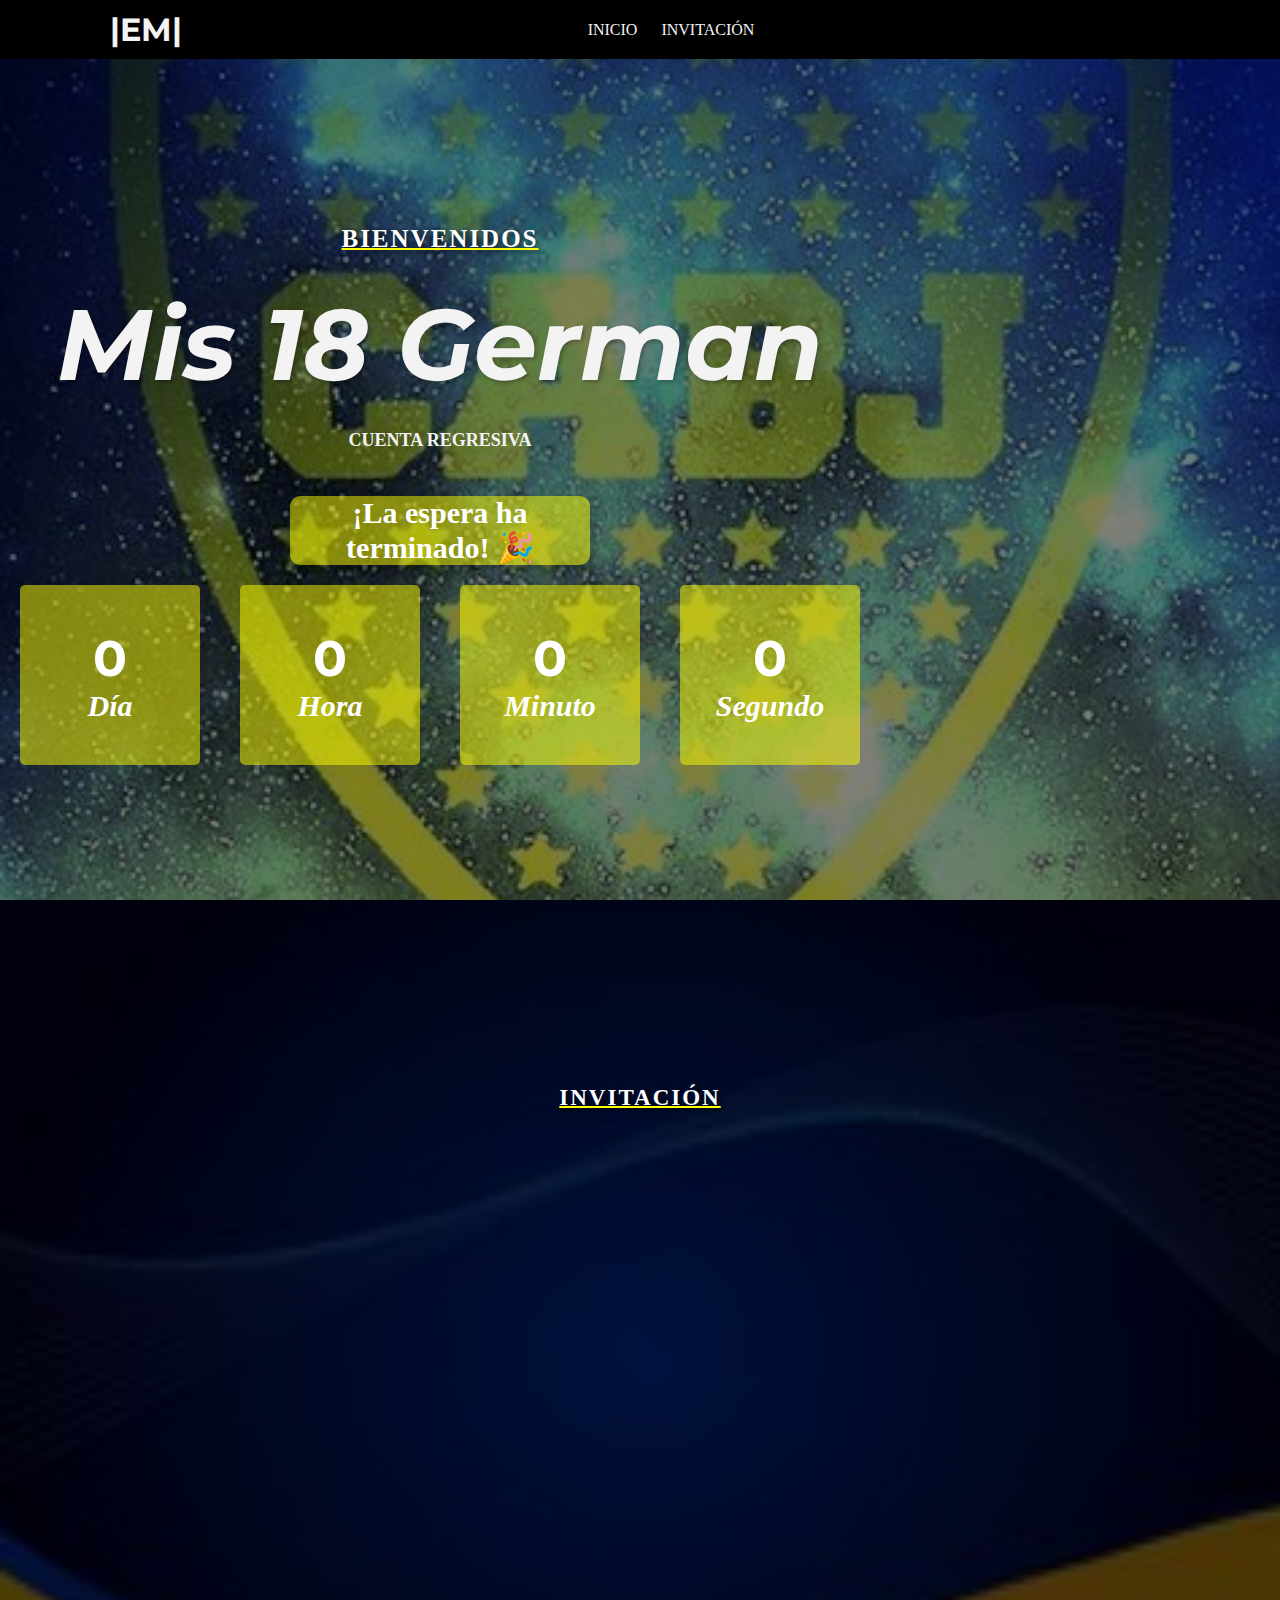
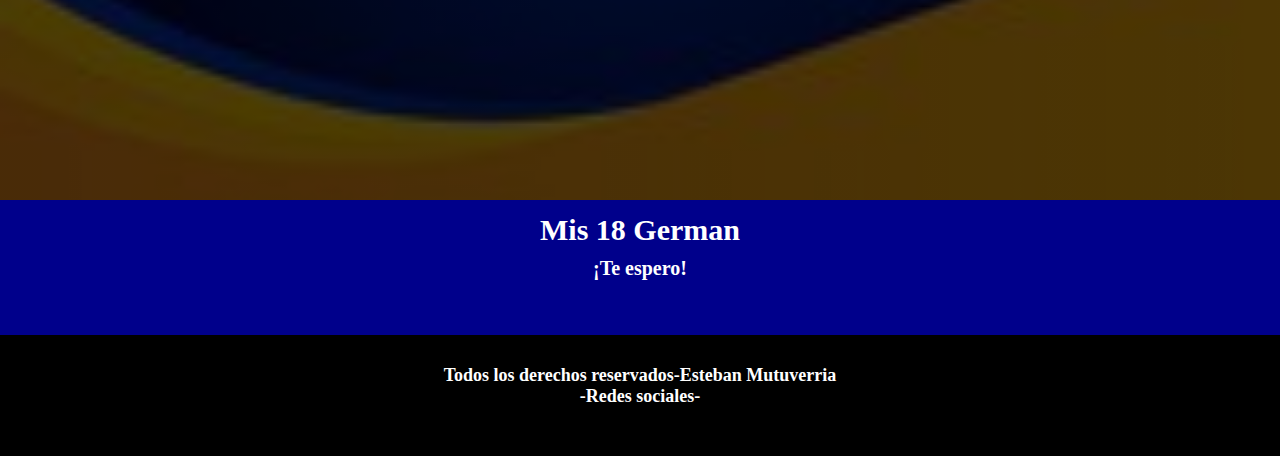
<file: index.html>
<!DOCTYPE html>
<html lang="es">
<head>
    <meta charset="UTF-8">
    <meta http-equiv="X-UA-Compatible" content="IE=edge">
    <meta name="viewport" content="width=device-width, initial-scale=1.0">

    <link rel="stylesheet" href="https://cdnjs.cloudflare.com/ajax/libs/font-awesome/6.1.1/css/all.min.css" integrity="sha512-KfkfwYDsLkIlwQp6LFnl8zNdLGxu9YAA1QvwINks4PhcElQSvqcyVLLD9aMhXd13uQjoXtEKNosOWaZqXgel0g==" crossorigin="anonymous" referrerpolicy="no-referrer"
    />
    <link href="https://fonts.googleapis.com/css2?family=Dancing+Script:wght@400;700&display=swap" rel="stylesheet">
    <link rel="stylesheet" href="css/estilo.css"/>
    <title>German mis 18</title>
</head>
<!-- SECCION INICIO -->
<section id="inicio">
    <div class = "contenido">
        <header>
            <div class="contenido-header">
                <h1>|EM|</h1>
                <nav id="nav" class="">
                    <ul id="link">
                        <li><a href="#inicio" class="seleccionado"onclick="seleccionar(this)">INICIO</a></li>
                        <li><a href="#sobremi"onclick="seleccionar(this)">INVITACIÓN</a></li>
                       
                    </ul>
                </nav>
                <!-- icono del menu -->
                <div id="icono-nav" onclick="responsiveMenu()">
                    <i class="fa-solid fa-bars"></i>
                </div>
               <!-- REDES -->
                <div class="redes">
                    <a href=""><i class="fa-brands fa-instagram-square"></i></a>
                </div>
            </div>
        </header>
        <div class="presentacion">
            <p class="bienvenida">BIENVENIDOS </p>
            <h1 class="mis-15">Mis 18 German</h1>
            <p class="descripcion"> CUENTA REGRESIVA</p>
            <div id="mensajeFinal" class="mensaje-final oculto">
                ¡La espera ha terminado! 🎉
            </div>
            <div id="cuenta"></div>
            
        </div>
    </div>


</section>
<!-- SECCION INVITACION-->     
<section id="sobremi">
    <div class="contenido">
        <h2 class="Tittulo-seccion">INVITACIÓN</h2>
        <div class="contenedor-central">
            
            <div class="contenedor-carrusel">
                <div class="carrusel-container">
                    <div class="carrusel">
                        <div class="marco-invitacion">
                            <h2>¡Hola! 🎉</h2>
                            <p>¡Estás invitado/a a mis 18 años! 🎂</p>
                            <p>Agenda esta fecha:</p>
                            <p class="fecha">📅 Sabado 5 de abril</p>
                            <p class="hora">⏰ 20:00 hs</p>
                        </div>
                        <div class="marco-invitacion">
                            <h3>Codigo de vestimenta:</h3>
                            <h2>INFORMAL</h2>
                            <h3>No permitidos:</h3>
                            <p>Aburridos</p>
                        </div>
                     
                    </div>
                </div>
                <div class="botones">
                    <button class="boton boton-anterior">⬅</button>
                    <button class="boton boton-siguiente">➡</button>
                </div>
                <div class="click">
                    <h3>Utilize las Felchas para deslizar</h3>
                </div>
            </div>

            <div class="contenido-ubicacion">
                <h2 class="sub-titulo">TE ESPERO EN:<br> Federico Lacroze 27 </h2>      
                <div class="col">
                    <a href="https://maps.app.goo.gl/awBQoy2angwgxuqd8" target="_blank" rel="noopener noreferrer">
                        <img src="./css/Ubicacion.png" alt="">
                    </a>
                    <div class="info-container">
                        <div class="info-item">
                            <span class="icon">📍</span>
                            Federico Lacroze 27, Don Torcuato
                        </div>
                        
                    </div>
                </div>
            </div>

        </div>
    </div>
</section>




<section id="final">
    <div class="contenedor">
        <h2>Mis 18 German</h2>
        <p>¡Te espero!</p>
</section>


<!-- SECCTION FOOTER -->
<footer>
    <P>Todos los derechos reservados-Esteban Mutuverria</P> 
    <p>-Redes sociales-</p>
    <div class="redes">
        <a href="https://www.linkedin.com/in/esteban-mutuverria/"><i class="fa-brands fa-linkedin"></i></a>
        <a href=""><i class="fa-brands fa-instagram-square"></i></a>
        <a href="https://wa.me/541160081534"><i class="fa-brands fa-whatsapp"></i></a>
    </div>
</footer>
<!-- seccion R E S P O N S I V E -->
<script src="js/script.js"></script>
<script src="js/simplyCountdown.min.js"></script>
<script src="js/countdown.js"></script>
<body>
</body>
</html>
</file>
<file: css/estilo.css>
@import url('https://fonts.googleapis.com/css2?family=Montserrat:wght@200;300;400;500;600&display=swap');
        * {
            margin: 0;
            padding: 0;
            box-sizing: border-box;
            font-family: 'Montserrat';
        }
        
        html,body {
            scroll-behavior: smooth;
            overflow-x: hidden; /* Desactiva el scroll horizontal */
            width: 100%;
        }
        body{
            touch-action: pan-y;
        }


        @keyframes show {
            from {
                opacity: 0;
                transform: scale(0.25); /* Reducido a 25% */
            }
            to {
                opacity: 1;
                transform: scale(1); /* Escala normal */
            }
        }
        

        img {
            view-timeline-name: --image;
            view-timeline-axis: block;
        
            animation-timeline: --image;
            animation-name: show;
        
            animation-range: entry 25% cover 30%;
            animation-fill-mode: both;
        }
        

        /* *********************/
        /* seccion inicio */
        /* *********************/
        
        #inicio {
             background: linear-gradient(rgba(0, 0, 0, 0.5), rgba(0, 0, 0, 0.5)), 
                url(./FondoEscudo.jpg) no-repeat center center fixed;
             background-size: cover;
             color: white;
             height: 100vh;
             display: flex;
             align-items: center;
             height: 100vh;
            padding-bottom: 100px; /* Espacio extra inferior */
            box-sizing: border-box; /* Incluye el padding en la altura total */
        }


        #inicio .contenido header {
            background-color: black;
            position: fixed;
            width: 100%;
            z-index: 100;
            top: 0;
        }

        .click{
            border-top: 100px;
            width: 300px;  /* Ancho fijo */
            height: auto;  /* Altura proporcional */
            object-fit: cover; /* o contain/scale-down */
            transform: scale(0.8); /* Reduce al 70% */
            transform-origin: center;
        }
        
        #inicio .contenido header .contenido-header {
            max-width: 1100px;
            margin: auto;
            display: flex;
            justify-content: space-between;
            align-items: center;
            padding: 10px 20px;
            background-color: black ;
        }
        
        #inicio .contenido header .contenido-header h1 {
            text-align: center;
            color: #f3f3f3;
           
        }
        
        #inicio .contenido header .contenido-header nav ul {
            list-style: none;
            display: flex;
            align-items: center;
        }
        
        #inicio .contenido header .contenido-header nav ul li a {
            text-decoration: none;
            font-family: "Higuen Elegant Serif";
            color: #f3f3f3;
            margin: 0 12px;
            font-weight: 400;
            transition: .5s;
        }

        .mis-15 {
            font-family: 'Montserrat', sans-serif;
            font-size: 100px; /* Tamaño de letra */
            color: #f3f3f3; /* Un rosa elegante */
            font-style: italic; /* Asegura que esté en cursiva */
            text-align: center; /* Centrar el texto */
            text-shadow: 2px 2px 4px rgba(0, 0, 0, 0.3); /* Sombra suave */
            margin-top: 20px; /* Espaciado superior */
            
        }
        
        #inicio .contenido header .contenido-header nav ul li a:hover {
            color: #f3f3f3;
        }
        
        #inicio .contenido header .contenido-header .redes a {
            text-decoration: none;
            color: #fff;
            display: inline-block;
            margin-left: 10px;
            transition: .5s;
            
        }
        
        #inicio .contenido header .contenido-header .redes a:hover {
            color: #f3f3f3;
        }
        
        #inicio .contenido header .contenido-header .seleccionado {
            color: #f3f3f3;
        }
        
        #inicio .contenido .presentacion {
            max-width: 1100px;
            height: 100vh;
            margin: auto;
            color: #fff;
            display: flex;
            flex-direction: column;
            align-items: center;
            justify-content: center;
            text-align: center;
        }
        
        #inicio .contenido .presentacion .bienvenida {
            font-size: 25px; /* Tamaño más destacado */
            font-family: "Higuen Elegant Serif", serif; /* Fuente elegante */
            color: #fff; /* Texto blanco para contraste */
            text-transform: uppercase; /* Mayúsculas para un estilo más formal */
            letter-spacing: 2px; /* Espaciado entre letras para mejorar legibilidad */
            text-shadow: 2px 2px 5px rgba(0, 0, 0, 0.5); /* Sombra suave para profundidad */
            text-decoration: underline; /* Subrayado */
            text-decoration-thickness: 2px; /* Grosor del subrayado */
            text-decoration-color: yellow; /* Color del subrayado a juego con el tema */
            margin-bottom: 20px; /* Espaciado inferior */
            margin-top: 280px;
            position: relative; /* Posición relativa para el seudoelemento */
            top: 10px; /* Ajusta según necesites */
        }
        
        #inicio .contenido .presentacion h2 {
            font-size: 55px;
            font-family: "Higuen Elegant Serif" ;
            margin-bottom: 25px;
            text-align: center;
            font-style: italic;
        }
        
        #inicio .contenido .presentacion h2 span {
            font-size: 70px;
            color: #f3f3f3;
        }
        
        #inicio .contenido .presentacion .descripcion {
            max-width: 700px;
            margin: 25px auto;
            font-size: 18px;
            text-align: center;
            font-family: "Higuen Elegant Serif";
            color: #f3f3f3;
        }
    
        #inicio .contenido .presentacion a {
            text-decoration: none;
            display: inline-block;
            margin: 25px;
            padding: 20px 25px;
            border: 2px solid #fff;
            border-radius: 50px;
            color: #fff;
            font-weight: bold;
            text-transform: uppercase;
            transition: .5s;
        }
        
        
        #icono-nav {
            color: #fff;
            display: none;
        }

        #inicio .presentacion .contenedor-confirmacion {
            background-color: rgba(255, 255, 255, 0.3); /* Fondo blanco con transparencia */
            padding: 5px 10px; /* Espaciado interno */
            border-radius: 15px; /* Bordes redondeados */
            box-shadow: 0 4px 8px rgba(0, 0, 0, 0.2); /* Sombra suave */
            max-width: 500px; /* Ancho máximo */
            margin: 20px auto; /* Centrado y separación */
            text-align: center; /* Centrado del contenido */
            animation: fadeIn 0.8s ease-in-out; /* Animación al cargar */
            margin-top: -10px;
        }
        
        #inicio .presentacion .contenedor-confirmacion h3 {
            font-family: 'Dancing Script', cursive; /* Fuente elegante */
            font-size: 24px; /* Tamaño del texto */
            color: #ffffff; /* Color de texto oscuro */
            margin-bottom: 15px; /* Separación inferior */
            text-shadow: 1px 1px 4px rgba(0, 0, 0, 0.1); /* Sombra suave en el texto */
        }
        
        #inicio .presentacion .contenedor-confirmacion a {
            display: inline-block;
            text-decoration: none; /* Sin subrayado */
            background: #82A46B; /* Color del botón */
            color: #ffffffb6; /* Texto blanco */
            padding: 10px 20px; /* Espaciado interno */
            border-radius: 15px; /* Bordes redondeados */
            font-family: 'Arial', sans-serif; /* Fuente sencilla */
            font-size: 16px; /* Tamaño del texto */
            font-weight: bold; /* Negrita */
            box-shadow: 0 4px 6px rgba(0, 0, 0, 0.2); /* Sombra suave */
            transition: background-color 0.3s ease, transform 0.2s ease; /* Transiciones suaves */
        }
        
        #inicio .presentacion .contenedor-confirmacion a:hover {
           
            transform: translateY(-3px); /* Efecto de elevación */
        }
        
        /* Animación de aparición */
        @keyframes fadeIn {
            from {
                opacity: 0;
                transform: translateY(10px);
            }
            to {
                opacity: 1;
                transform: translateY(0);
            }
        }

        /* *********************/
        /* CUENTA REGRESIVA */
        /* *********************/
        #cuenta {
            display: flex;
            justify-content: center;
            margin-bottom: 100px;
            height: 90vh;
        }
        
        .simply-section {
            background: rgba(255, 255, 0, 0.5); /* Amarillo al 50% de opacidad */
            width: 180px;
            height: 180px;
            margin: 0 20px;
            border-radius: 5px;
            display: flex;
            align-items: center;
            justify-content: center;
            
        }
        
        .simply-amount {
            display: block;
            font-size: 50px;
            font-weight: 700;
        }
        
        .simply-word {
            font-family: "Higuen Elegant Serif"; /* Cambiar por la fuente que prefieras */
            font-weight: 300;
            font-size: 30px;
            font-weight: bold; /* Negrita opcional */
            font-style:italic;
        }

        .mensaje-final {
            display: flex;
            justify-content: center;
            align-items: center;
            text-align: center;
            background:rgba(255, 255, 0, 0.5); ; /* Verde más oscuro para diferenciar */
            color: white;
            font-size: 30px;
            font-weight: bold;
            font-family: "Higuen Elegant Serif"; /* Misma fuente */
            width: 300px;
            height: 200px;
            margin: 20px auto;
            border-radius: 10px;
            box-shadow: 0 4px 10px rgba(0, 0, 0, 0.3);
            transform: scale(0);
            opacity: 0;
            transition: all 0.5s ease-in-out;
        }
        
        /* Clase para mostrar el mensaje con animación */
        .mostrar {
            transform: scale(1);
            opacity: 1;
            display: block !important;
        }
        
        /* Ocultar por defecto */
        .oculto {
            display: none;
        }
        

        /* *********************/
        /* seccion invitacion */
        /* *********************/

        #sobremi {
            position: relative;
            width: 100%;
            height: 100vh;
            display: flex;
            align-items: center;
            justify-content: center;
            background: linear-gradient(rgba(0, 0, 0, 0.7), rgba(0, 0, 0, 0.7)), url("./fondo2.jpg");
            background-size: cover;
            background-position: center;
            flex-direction: column;
            padding: 20px;
            box-sizing: border-box;
          
        }

        #sobremi .contenido {
            display: flex;
            flex-direction: column;
            align-items: center;
            text-align: center;
        }

       

        #sobremi .Tittulo-seccion {
            font-size: 23px; /* Tamaño más destacado */
            font-family: "Higuen Elegant Serif", serif; /* Fuente elegante */
            color: #fff; /* Texto blanco para contraste */
            text-transform: uppercase; /* Mayúsculas para un estilo más formal */
            letter-spacing: 2px; /* Espaciado entre letras para mejorar legibilidad */
            text-shadow: 2px 2px 5px rgba(0, 0, 0, 0.5); /* Sombra suave para profundidad */
            text-decoration: underline; /* Subrayado */
            text-decoration-thickness: 2px; /* Grosor del subrayado */
            text-decoration-color: yellow; /* Color del subrayado a juego con el tema */
            margin-bottom: 15px; /* Espaciado inferior */
        }

        #sobremi .sub-titulo {
            font-size: 20px; 
            color: #fff;
            font-family: "Higuen Elegant Serif", serif; /* Fuente elegante */
            text-transform: uppercase;
            letter-spacing: 2px;
            text-shadow: 2px 2px 5px rgba(0, 0, 0, 0.5);
            margin-bottom: 15px; /* Espacio debajo del título */
            margin-top: 10px;
            text-decoration: underline; /* Subrayado */
            letter-spacing: 2px; /* Espaciado entre letras para mejorar legibilidad */
            text-shadow: 2px 2px 5px rgba(0, 0, 0, 0.5); /* Sombra suave para profundidad */
            text-decoration-thickness: 2px; /* Grosor del subrayado */
            text-decoration-color: yellow; /* Color del subrayado a juego con el tema */
        }

        .contenido-ubicacion{
            opacity: 0;
            transition: opacity 2s ease-out, transform 2s ease-out;
        }

        .contenido-ubicacion.mostrar{
            opacity: 1;
        }

        
        .contenido-ubicacion .col img {
            border-radius: 12%; /* Redondea completamente la imagen */
            width: 300px; /* Ajusta el tamaño si es necesario */
            height: 300px; /* Asegúrate de que tenga forma circular */
            object-fit: cover; /* Asegura que el contenido se recorte correctamente */
            box-shadow: 0 4px 8px rgba(0, 0, 0, 0.2); /* Agrega sombra para estilo */
            margin-bottom: 20px;

        }

        .contenido-ubicacion .col img:hover {
            transform: scale(1.1); /* Aumenta ligeramente el tamaño */
            box-shadow: 0 6px 12px rgba(0, 0, 0, 0.4); /* Sombra más intensa */
            
        }

        /* Flex container para centrar ambas secciones horizontalmente */
        .contenedor-central {
            display: flex;
            align-items: center; /* Centrar verticalmente */
            justify-content: center; /* Centrar horizontalmente */
            gap: 30px; /* Espaciado entre el video y el mapa */
            margin-top: 20px; /* Ajusta si es necesario */
            
        }

        .info-container {
            background-color:rgba(255, 255, 0, 0.5);
            padding: 8px;
            border-radius: 10px;
            color: black;
            font-weight: bold;
            box-shadow: 0 2px 5px rgba(0, 0, 0, 0.2);
            text-align: left;
            gap: 40px;
        }
        
        .info-item {
            margin: 10px 0;
            display: flex;
            align-items: center;
            font-size: 16px;
        }
        
        .info-item .icon {
            font-size: 18px;
            margin-right: 10px;
            color: #ffffff;
        }

        /* CARRUSEL */


        .contenedor-carrusel {
            width: 100%; /* O un tamaño específico */
            max-width: 600px; /* Evita que el carrusel sea más grande de lo necesario */
            overflow: hidden; /* Evita que se vean elementos fuera del carrusel */
            position: relative;
            opacity: 0;
            transition: opacity 2s ease-out, transform 2s ease-out;
        }

        .contenedor-carrusel.mostrar {
            opacity: 1;
            transform: translateX(0);
        }

        .carrusel {
            display: flex;
            transition: transform 0.5s ease-in-out;
            width: 100%;
        }

        .marco-invitacion {
            min-width: 1px; /* Ancho del carrusel */
            flex: 0 0 100%; /* Ancho del carrusel */
            padding: 20px; /* Espaciado interno */
            text-align: center; /* Centrado del contenido */
            background:rgba(255, 255, 0, 0.5);; /* Fondo blanco */
            border-radius: 20px; /* Bordes redondeados */
            border: 4px solid #a4b494; /* Borde verde */
            box-shadow: 0px 4px 10px rgba(0, 0, 0, 0.1); /* Sombra suave */
            font-family: 'Playfair Display', serif; /* Fuente elegante */
            position: relative; /* Posición relativa para los seudoelementos */
        }

        .marco-invitacion::before,
        .marco-invitacion::after {
            content: "";
            position: absolute;
            width: 50px;
            height: 40px;
            background: transparent;
            border: 4px solid blue;
            border-radius: 50%;
        }

        .marco-invitacion::before {
            top: -20px; 
            left: -20px;
        }

        .marco-invitacion::after {
            bottom: -20px;
            right: -20px;
        }

        h2 {
            font-family: 'Playfair Display', serif;
            font-size: 28px;
            color: #000;
            margin-bottom: 10px;
        }

        h3 {
            font-family: 'Playfair Display', serif;
            font-size: 24px;
            color:blue;
            margin-bottom: 10px;
        }

        .fecha, .hora {
            font-size: 26px;
            font-weight: bold;
            color: #000 !important;
            font-family: 'Playfair Display', serif;
        }

        p {
            font-size: 18px; /* Ajusta el tamaño de la fuente */
            color: #333; /* Color del texto */
            font-family: 'Playfair Display', serif; /* Fuente */
            text-align: center; /* Centra el texto */
            font-weight: bold;
        }

        /* Botones */
        .botones {
            display: flex;
            justify-content: center;
            margin-top: 10px;
        }

        .boton {
            background: blue;
            color: white;
            border: none;
            border-radius: 50px;
            padding: 10px;
            cursor: pointer;
            font-size: 18px;
            margin: 5px;
        }

        .boton:hover {
            background:rgba(255, 255, 0, 0.5) ;
        }


        .fecha{
            font-weight: bold;
            font-size: 20px;
            color: #fff;
        }
        .hora{
            font-weight: bold;
            font-size: 20px;
            color: #fff;
            font-style: italic;
        }




        /* *********************/
        /* seccion REGALO */
        /* *********************/

        #regalo {
            background: linear-gradient( rgba(0, 0, 0, .7), rgba(0, 0, 0, .7)), url("../img/fondo2.jpg");
            background-size: cover;
            background-position: center center;
            height: 100vh;
            display: flex;
            align-items: center;
            justify-content: center; /* Centra el contenido en el medio de la pantalla */
        }

        #regalo .contenedor-foto {
            max-width: 250px;
            margin-right: 40px;
        }

        .contenedor-foto{
            opacity: 0;
            transition: opacity 2s ease-out, transform 2s ease-out;
        }

        .contenedor-foto.mostrar{
            opacity: 1;
        }

        #regalo .contenedor-foto img {
            padding: 20px;
            max-width: 100%;
            border-radius: 20px;
            background-color: #f3f3f3;
        }

        #regalo .sobremi {
            display: flex;
            justify-content: center; /* Centra el texto dentro del contenedor */
            align-items: center; /* Centra el texto verticalmente */
            text-align: center; /* Centra el texto */
            color: #fff;
        }

        .sobremi{
            opacity: 0;
            transition: opacity 2s ease-out, transform 2s ease-out;
        }

        .sobremi.mostrar{
            opacity: 1;
        }

        #regalo .sobremi h2 {
            font-size: 35px;
            color: #fff;
            font-weight: bold;
            margin: 0;
            letter-spacing: 2px;
            font-family: "Higuen Elegant Serif", serif;
        }

        #regalo .sobremi h2 span {
            color: #82A46B;
            font-family: "Higuen Elegant Serif", serif;;
        }

        /* Marco decorativo */
        .marco {
            position: relative;
            padding: 20px;
            background: linear-gradient(135deg, rgba(139, 118, 177, 0.8), rgba(130, 164, 107, 0.6)); /* Gradiente suave */
            border-radius: 20px; /* Bordes suaves */
            display: inline-block;
            border: 3px solid transparent;
            background-clip: padding-box; /* Para evitar que el borde quede sobre el fondo */
            box-shadow: 0 4px 20px rgba(0, 0, 0, 0.3); /* Sombra difusa */
            animation: borderAnimation 1.5s ease-in-out infinite; /* Animación de borde */
        }
        @keyframes borderAnimation {
            0% {
                border-color: #546592;
            }
            50% {
                border-color: #fff; /* El borde se hace blanco a la mitad de la animación */
            }
            100% {
                border-color: #82A46B;
            }
        }

        .marco h2 {
            margin: 0;
            padding: 0;
            color: #fff;
        }

        /* ALIAS*/
        .alias-container {
            margin-top: 10px; /* Espaciado entre logo y alias */
            padding: 10px 15px;
            background: #f8f8f8;
            border-radius: 10px;
            text-align: center;
            box-shadow: 2px 2px 10px rgba(0, 0, 0, 0.1);
            display: flex;
            flex-direction: column;
            align-items: center; /* Centra el contenido */
            width: fit-content;
            margin-left: auto;
            margin-right: auto;
            
        }

        .alias-container:hover {
            transform: scale(1.05);
        }

        /* Estilo del alias */
        #aliasText {
            font-size: 18px;
            font-weight: bold;
            color: #333;
            display: block;
            margin-bottom: 8px;
            font-family: "Higuen Elegant Serif", serif;
        }

        /* Botón de copiar */
        .copy-btn {
            background: #4d98df;
            color: white;
            border: none;
            padding: 8px 12px;
            border-radius: 5px;
            cursor: pointer;
            font-size: 14px;
            display: flex;
            align-items: center;
            gap: 5px;
        }

        .copy-btn i {
            font-size: 16px;
        }

        /* Animación cuando se copia */
        .copy-btn:active {
            background: #0056b3;
        }
        
        
        
        /* *********************/
        /* seccion contacto */
        /* *********************/
        
        #contacto {
            background: linear-gradient( rgba(0, 0, 0, .7), rgba(0, 0, 0, .7)), url("../img/fondo4.jpg");
            background-size: cover;
            background-position: center center;
            padding: 100px 15px;
        }
        
        #contacto .titulo-seccion {
            margin-bottom: 20px;
            
        }
        
        #contacto .contenedor-form {
            max-width: 1100px;
            margin: auto;
        }

        .contenedor-form{
            opacity: 0;
            transition: opacity 2s ease-out, transform 2s ease-out;
        }

        .contenedor-form.mostrar{
            opacity: 1;
        }
        
        #contacto .contenedor-form .fila {
            margin-bottom: 15px;
            color: #f8f8f8;
            font-family: "Higuen Elegant Serif", serif;
        }
        
        #contacto .contenedor-form .mitad {
            display: flex;
            justify-content: space-between;
        }
        
        #contacto .contenedor-form input,
        #contacto .contenedor-form textarea {
            padding: 20px;
            border-radius: 20px;
            border: none;
            border: 1px solid #919191;
        }
        
        #contacto .contenedor-form .mitad input {
            width: 48%;
        }
        
        #contacto .contenedor-form .input-full {
            width: 100%;
        }
        
        #contacto .titulo-seccion {
            text-align: center;
            font-size: 22px;
            font-family: "Higuen Elegant Serif", serif;
            text-transform: uppercase;
            color: #f8f8f8;
            text-decoration: underline;
            text-decoration-color: #82A46B;
            text-decoration-thickness: 2px;
        }
        
        #contacto .btn-enviar {
            display: block;
            margin: auto;
            cursor: pointer;
            transition: .5s;
            padding: 10px 15px !important;
            font-family: "Higuen Elegant Serif", serif;
            font-weight: bold;
        }
        
        #contacto .btn-enviar:hover {
            background-color: #82A46B;
            color: #fff;
        }

        /* *********************/
        /* seccion Final */
        /* *********************/

        #final {
            background: darkblue;
            text-align: center;
            padding: 13px 0;
            height: 15vh;
        }
        #final h2 {
            color: #fff;
            font-family: "Higuen Elegant Serif", serif;
            font-size: 30px;
            font-weight: bold;
        }
        #final p {
            color: #fff;
            font-family: "Higuen Elegant Serif", serif;
            font-size: 20px;
            font-weight: bold;
        }

        /**********************/
    
        footer{
            background-color: #000;
            color:#f3f3f3;
            text-align: center;
            padding: 30px 0;
        }
        footer a{
            text-decoration: none;
            color: #fff;
            display: inline-block;
            margin: 5px;
            font-size: 26px;
        }
        footer p{
            color: #fff;
        }

        /* *********************/
        /* seccion R E S P O N S I V E */
        /* *********************/
        
        @media screen and (max-width: 765px) {
            .bienvenida {
                font-size: 30px;
            }
        
            .mis-15 {
                font-size: 40px;
            }
        
            .descripcion {
                font-size: 20px;
            }
        
            /* Consolidación del estilo para el contenedor de confirmación */
            .contenedor-confirmacion {
                font-size: 8px;          /* Reducir tamaño de fuente */
                padding: 5px 10px;        /* Reducir padding */
                margin-top: 10px;         /* Reducir margen superior */
                max-width: 85%;           /* Limitar el ancho al 85% de la pantalla */
                text-align: center;
                background-color: rgba(255, 255, 255, 0.3);
                border-radius: 10px;
                box-shadow: 0 4px 6px rgba(0, 0, 0, 0.2);
            }
        
            /* Estilos para los encabezados y enlaces dentro del contenedor de confirmación */
            .contenedor-confirmacion h3 {
                font-size: 10px; /* Reducir el tamaño del encabezado */
                margin-bottom: 10px;
            }
        
            .contenedor-confirmacion a {
                font-size: 10px; /* Ajustar tamaño del enlace */
                padding: 8px 12px; /* Aumentar el padding del enlace */
            }
        
            #cuenta {
                flex-wrap: wrap;
                gap: 10px;
                height: auto;
            }
        
            .simply-section {
                width: 120px;
                height: 120px;
                margin: 10px;
            }
        
            .simply-amount {
                font-size: 30px;
            }
        
            .simply-word {
                font-size: 20px;
            }

            .redes {
                display: none;
            }
            nav {
                display: none;
            }
            nav.responsive {
                display: block;
                background-color: rgba(0, 0, 0, .8);
                width: 100%;
                position: absolute;
                top: 48px;
                left: 0;
                padding: 10px 0;
            }
            nav.responsive ul {
                display: block !important;
                text-align: center;
            }
            nav.responsive ul li {
                margin: 5px 0;
            }
            #icono-nav {
                display: block;
            }
            #inicio .contenido .presentacion h2 {
                font-size: 40px;
            }
            .contenedor-confirmacion{
                font-size: 15px;
                width: 90%;
            }


            /* SECCION INVITACION */
            #sobremi{
                height: 140vh;
            }
            .contenedor-central {
                flex-direction:column; /* Apilar elementos en columna */
                align-items: center;
            }
            
            .marco-invitacion {
                width: 90%; /* Ajustar ancho para pantallas más pequeñas */
                height: 110%;
            }
            .contenido-ubicacion .col img {
                max-width: 200px; /* Reducir tamaño del mapa */
                height: 200px;
            }
            .info-container {
                font-size: 14px; /* Reducir texto para móviles */
            }

            .info-container .info-item {
                font-size: 12px; /* Reducir tamaño del texto */
            }

            /* CARRUSEL */
            .contenedor-carrusel {
                max-width: 82%; /* Ajustar el ancho del carrusel */
            }
            


            /* SECCION MIS PRESENTE */
            #regalo {
                height:75vh; /* Ajustar altura para pantallas pequeñas */
            }
        
            #regalo .contenedor-foto {
                max-width: 150px; /* Reducir el tamaño de la imagen */
                margin-right: 20px;
                margin-bottom: 20px; /* Espaciado entre los elementos */
            }
        
            #regalo .sobremi h2 {
                font-size: 25px; /* Reducir tamaño de fuente */
                padding: auto;
            }
            #regalo .sobremi .marco{
                padding: 10px; /* Ajustar el padding */
                max-width: 90%; /* Ajustar el ancho */
            }
        
            .alias-container {
                width: 90%;
                padding: 8px;
            }
            #aliasText {
                font-size: 14px; /* Reducir tamaño de fuente */
            }
            .copy-btn {
                font-size: 12px; /* Reducir tamaño del texto */
                padding: 6px 10px;
            }

            /* seccion CONTACTO */
            #contacto {
                padding: 50px 15px;
            }
            #contacto .contenedor-form .mitad {
                margin-bottom: 15px;
                display: block;
            }
            #contacto .contenedor-form .mitad input {
                width: 100%;
                margin-bottom: 15px;
            }
            /* FOOTER */

            footer {
                padding: 20px 0; /* Ajusta el padding para pantallas más pequeñas */
            }
            footer .redes {
                display: flex;
            } 
            footer a {
                font-size: 20px; /* Reduce el tamaño de los iconos */
                margin: 10px;    /* Aumenta el espacio entre los iconos */
            }
            footer {
                display: flex;
                justify-content: center;
                align-items: center;
                flex-wrap: wrap; /* Permite que los iconos se ajusten a la línea siguiente si no caben en una sola línea */
            }
        
            footer a {
                margin: 10px; /* Aumentamos el margen para los iconos */
            }
        }
</file>
